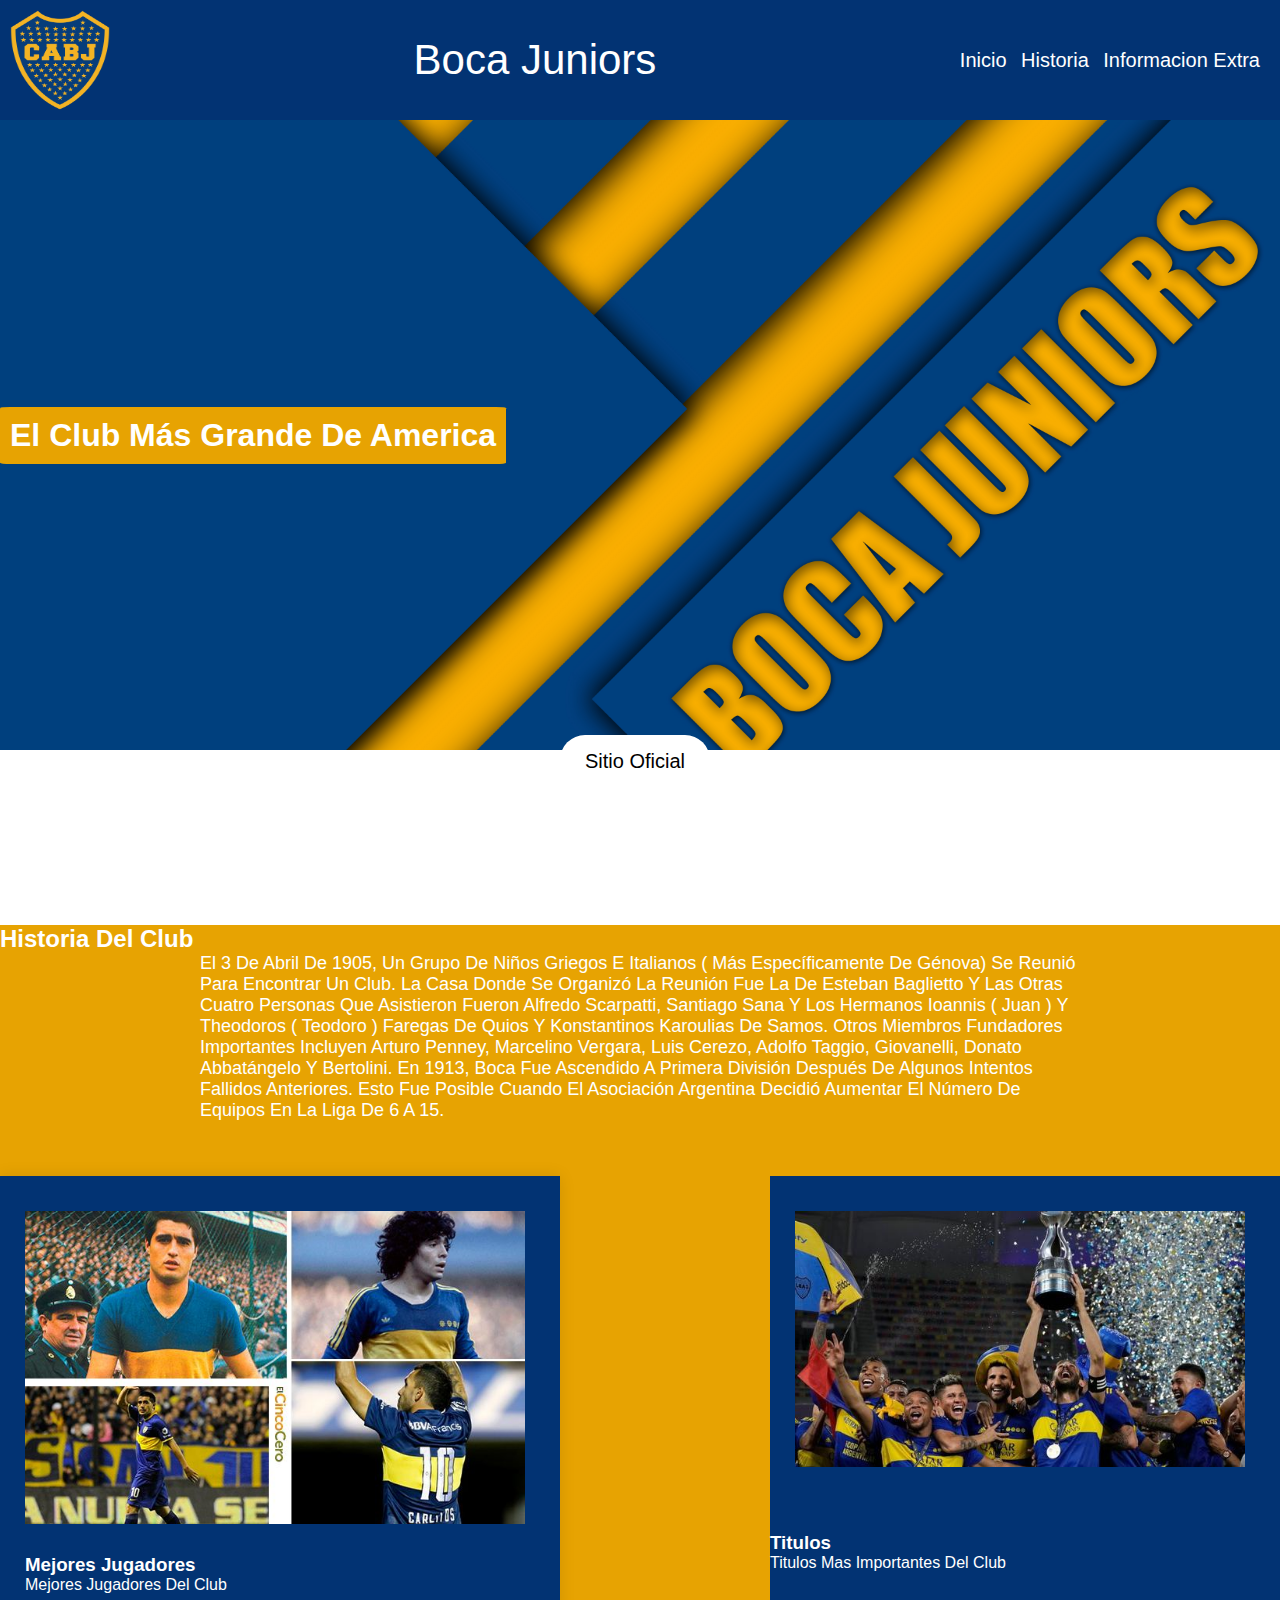
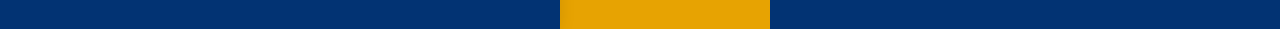
<file: index.html>
<!DOCTYPE html>
<html lang="en">

<head>
    <meta charset="UTF-8">
    <meta name="viewport" content="width=device-width, initial-scale=1.0">
    <title>Boca Juniors</title>
    <link rel="stylesheet" href="style.css">
</head>

<body>
    <header>
        <div class="menu-container">
            <img class="logo" src="Imagenes/LogoNew.png" alt="">
        </div>
        <div class="texto">Boca Juniors
        </div>
        <div>
            <div>
                <a href="#">Inicio</a>
                <a href="#historia">Historia</a>
                <a href="#jugadores">Informacion Extra</a>
            </div>
        </div>
    </header>
    <div class="diseno">
                <div class="diseno-texto">
                    <div class="texto-encabezado">
                        <h1>El club más grande de America</h1>
                    </div>
                </div>
    </div>
    
    <div class="boton-diseno">
        <a href="https://bocajuniors.com.ar/?lang=en" class="btn-1">Sitio Oficial</a>
    </div>

    <div class="Historia" id="historia">

        <h2>Historia Del Club</h2>
        <p class="txt-1">
            El 3 de abril de 1905, un grupo de niños griegos e italianos ( más específicamente de Génova) se reunió para
            encontrar un club. La casa donde se organizó la reunión fue la de Esteban Baglietto y las otras cuatro
            personas que asistieron fueron Alfredo Scarpatti, Santiago Sana y los hermanos Ioannis ( Juan ) y Theodoros
            ( Teodoro ) Faregas de Quios y Konstantinos Karoulias de Samos. Otros miembros fundadores importantes
            incluyen Arturo Penney, Marcelino Vergara, Luis Cerezo, Adolfo Taggio, Giovanelli, Donato Abbatángelo y
            Bertolini.

            En 1913, Boca fue ascendido a Primera División después de algunos intentos fallidos anteriores. Esto fue
            posible cuando el Asociación argentina decidió aumentar el número de equipos en la liga de 6 a 15.
        </p>

        <div class="group-services">
            <div class="jugadores" id="jugadores">
                <div class="service">
                    <a href="index2.html"><img src="Imagenes/jugadoresb.jpg" alt=""></a>    
                    <h3>Mejores Jugadores</h3>
                    <p> Mejores jugadores del club </p>
                </div>

            </div>
            <div class="group-services">
                <div class="titulos" id="titulos">
                    <a href="index3.html"><img src="Imagenes/titulos.jpg" alt=""></a> 
                    <h3> Titulos </h3>
                    <p> Titulos mas importantes del club</p>
                </div>

            </div>

        </div>

    </div>

    </section>

    

</body>

</html>
</file>
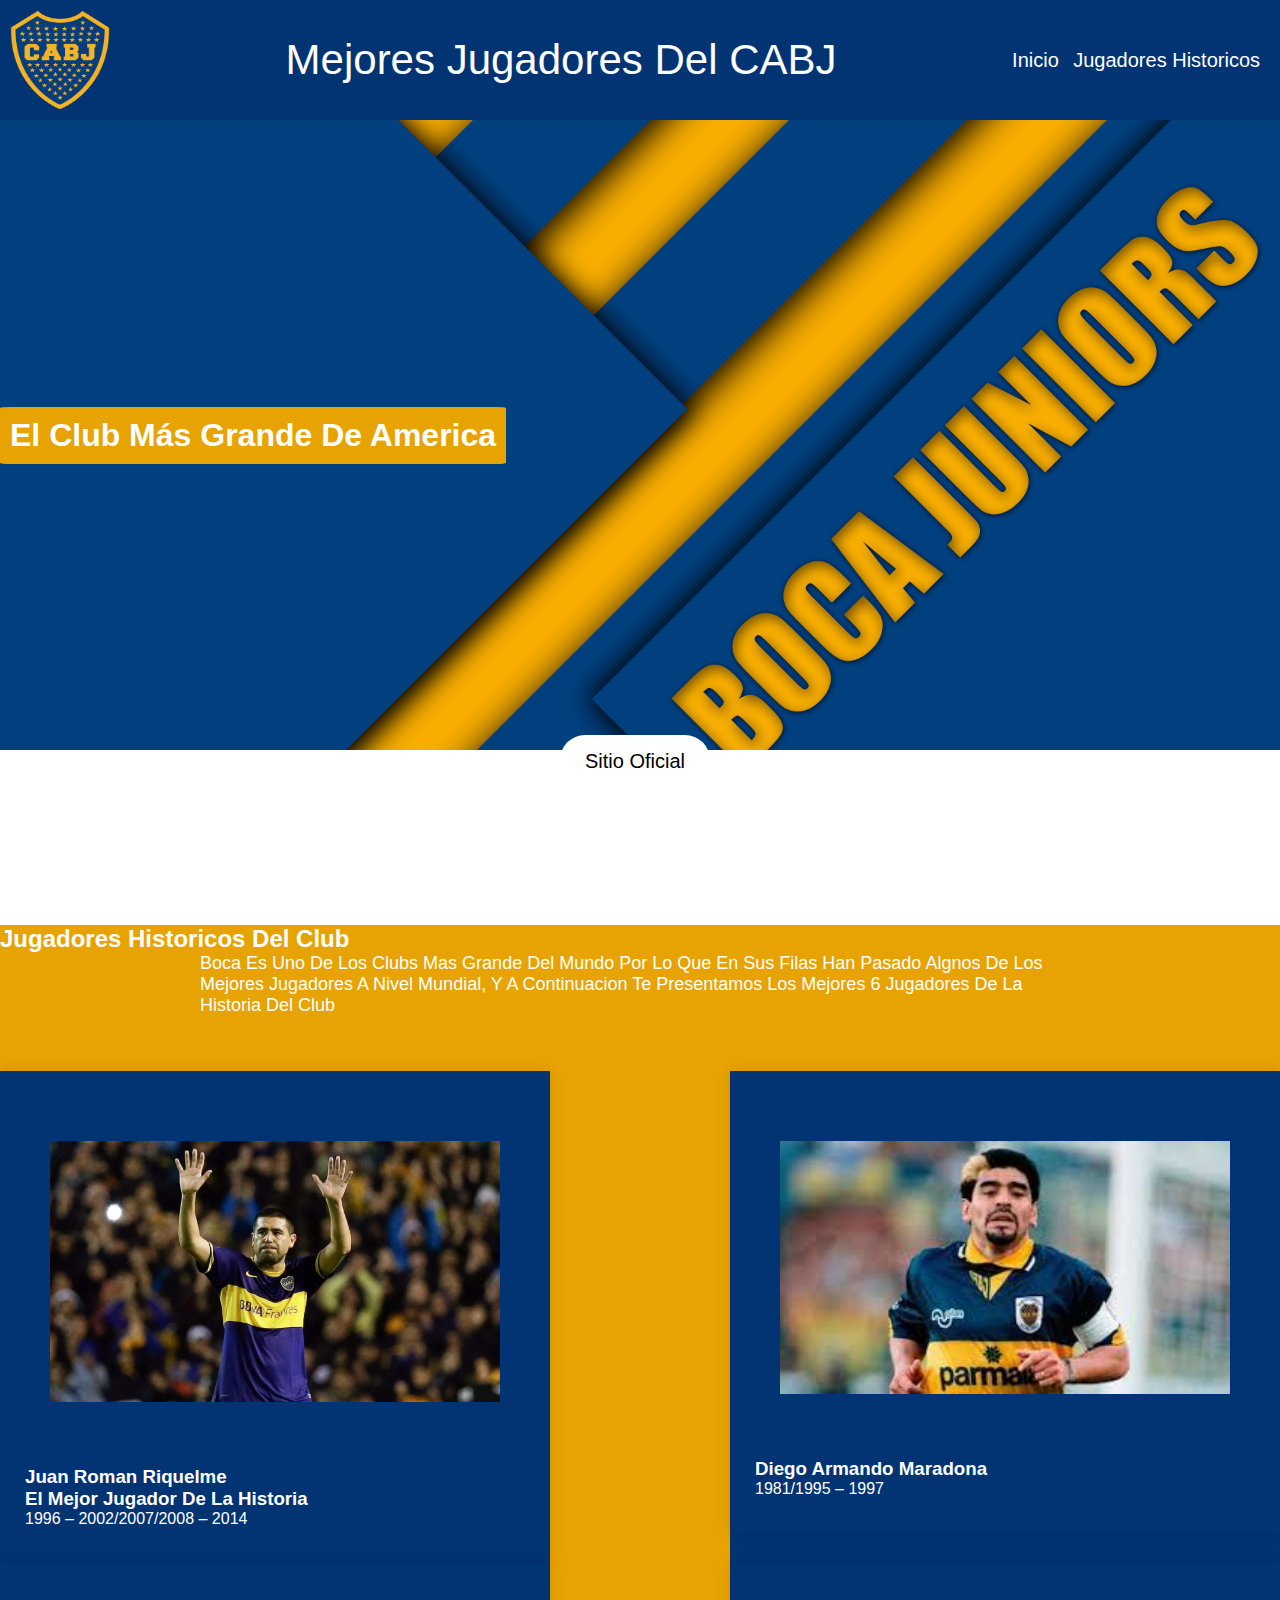
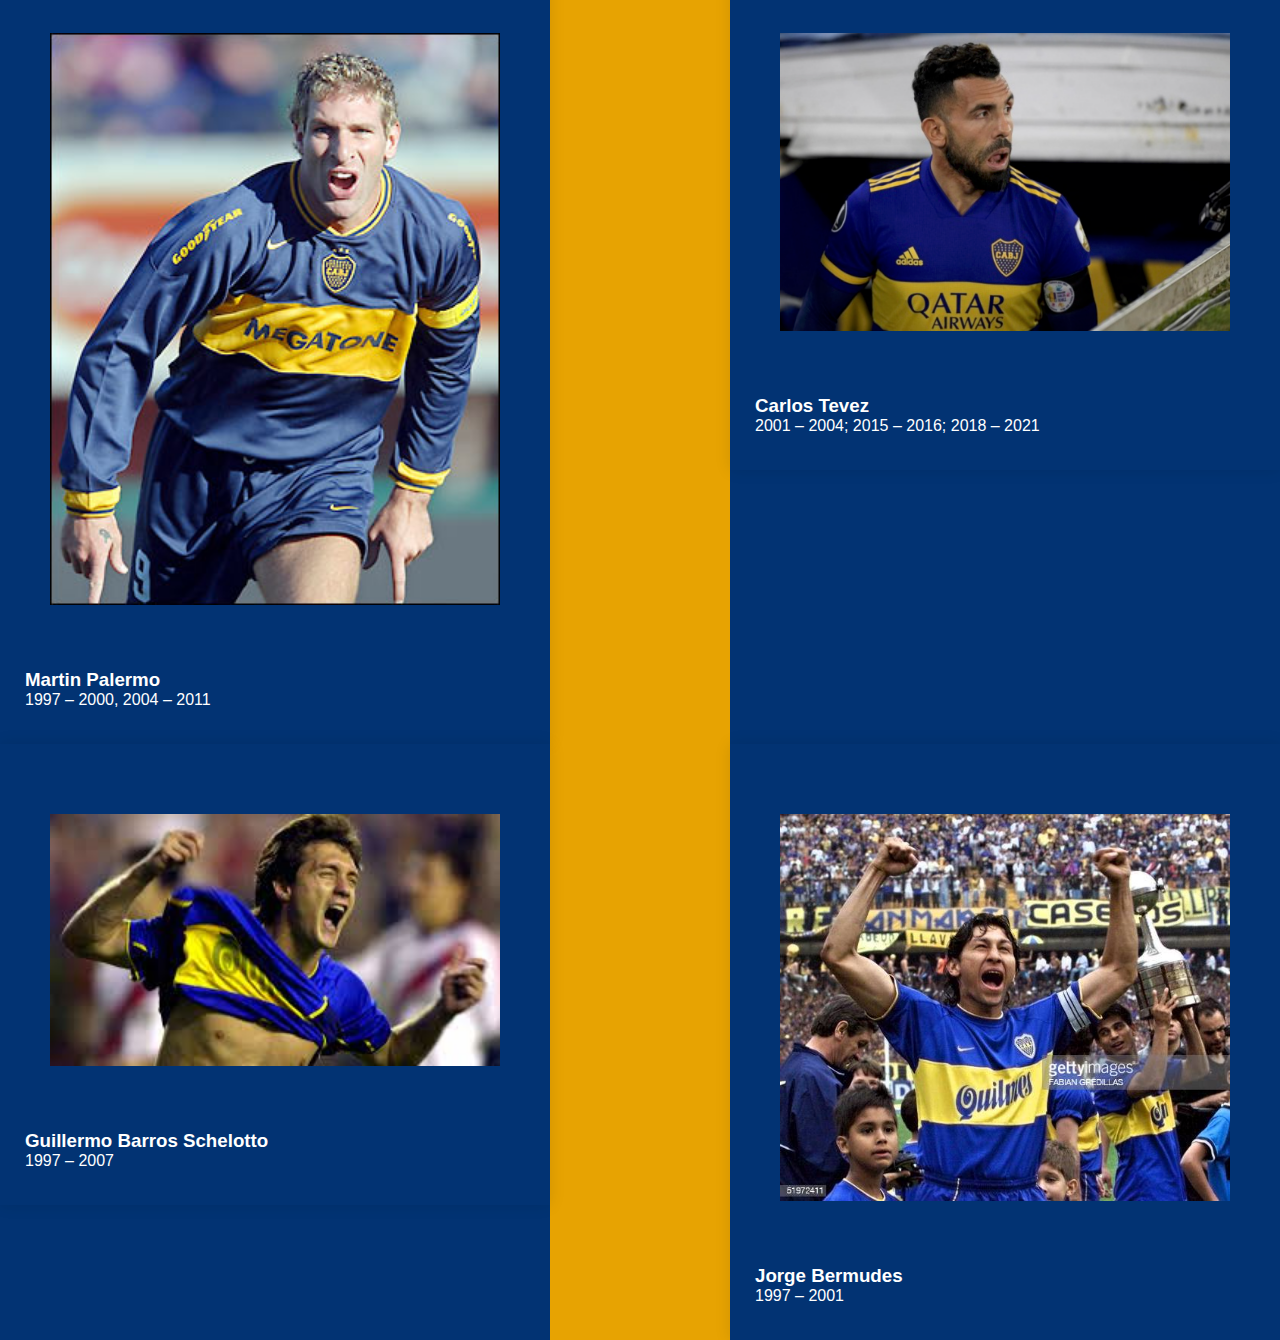
<file: index2.html>
<!DOCTYPE html>
<html lang="en">

<head>
    <meta charset="UTF-8">
    <meta name="viewport" content="width=device-width, initial-scale=1.0">
    <title>Mejores Jugadores</title>
    <link rel="stylesheet" href="style2.css">
</head>

<body>
    <header>
        <div class="menu-container">
            <img class="logo" src="Imagenes/LogoNew.png" alt="">
        </div>
        <div class="texto">Mejores Jugadores del CABJ
        </div>
        <div>
            <div>
                <a href="#">Inicio</a>
                <a href="#jugadores">Jugadores Historicos</a>
            </div>
        </div>
    </header>
    <div class="diseno">
        <div class="diseno-texto">
            <div class="texto-encabezado">
                <h1>El club más grande de America</h1>
            </div>
        </div>
    </div>

    <div class="boton-diseno">
        <a href="https://bocajuniors.com.ar/?lang=en" class="btn-1">Sitio Oficial</a>
    </div>

    <div class="Historia" id="historia">

        <h2>Jugadores Historicos del club</h2>
        <p class="txt-1">
            Boca es uno de los clubs mas grande del mundo por lo que en sus filas han pasado algnos de los mejores
            jugadores a nivel mundial, y a continuacion te presentamos los mejores  6 jugadores de la historia del club
        </p>

        <div class="group-services">
            <div class="jugadores" id="jugadores">
                <div class="service">
                    <img src="Imagenes/riquelme.jpg" alt="">
                    <h3>Juan Roman Riquelme</h3>
                    <h3>El mejor jugador de la historia</h3>
                    <p> 1996 – 2002/2007/2008 – 2014 </p>
                </div>

            </div>

            <div class="jugadores" id="jugadores">
                <div class="service">
                    <img src="Imagenes/diego.jpg" alt="">
                    <h3>Diego Armando Maradona</h3>
                    <p> 1981/1995 – 1997 </p>
                </div>

            </div>


        </div>

        <div class="group-services">
            <div class="jugadores" id="jugadores">
                <div class="service">
                    <img src="Imagenes/palermo.jpg" alt="">
                    <h3>Martin Palermo</h3>
                    <p> 1997 – 2000, 2004 – 2011 </p>
                </div>

            </div>

            <div class="jugadores" id="jugadores">
                <div class="service">
                    <img src="Imagenes/tevez.png" alt="">
                    <h3>Carlos Tevez</h3>
                    <p> 2001 – 2004; 2015 – 2016; 2018 – 2021 </p>
                </div>

            </div>


        </div>

        <div class="group-services">
            <div class="jugadores" id="jugadores">
                <div class="service">
                    <img src="Imagenes/schelotto.jpg" alt="">
                    <h3>Guillermo Barros Schelotto</h3>
                    <p> 1997 – 2007 </p>
                </div>

            </div>

            <div class="jugadores" id="jugadores">
                <div class="service">
                    <img src="Imagenes/bermudes.jpg" alt="">
                    <h3>Jorge Bermudes</h3>
                    <p> 1997 – 2001 </p>
                </div>

            </div>


        </div>

</body>

</html>
</file>
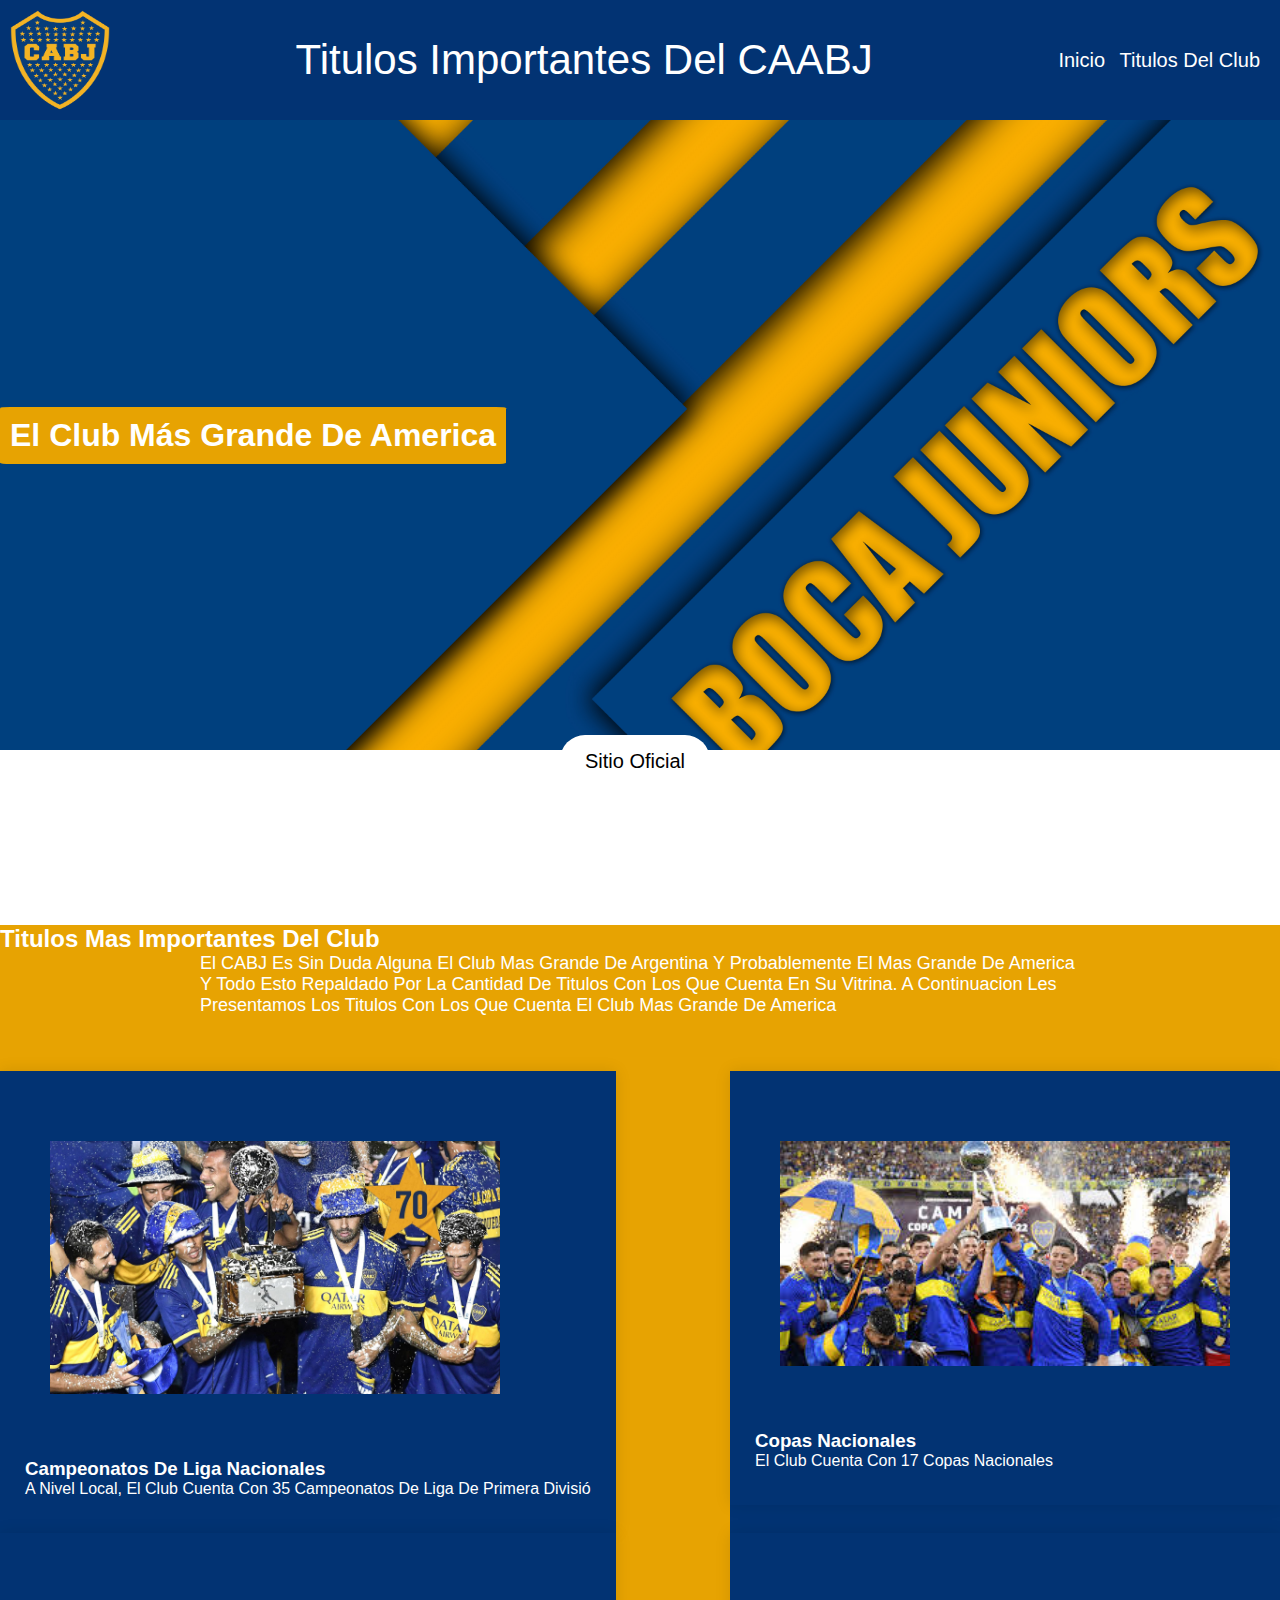
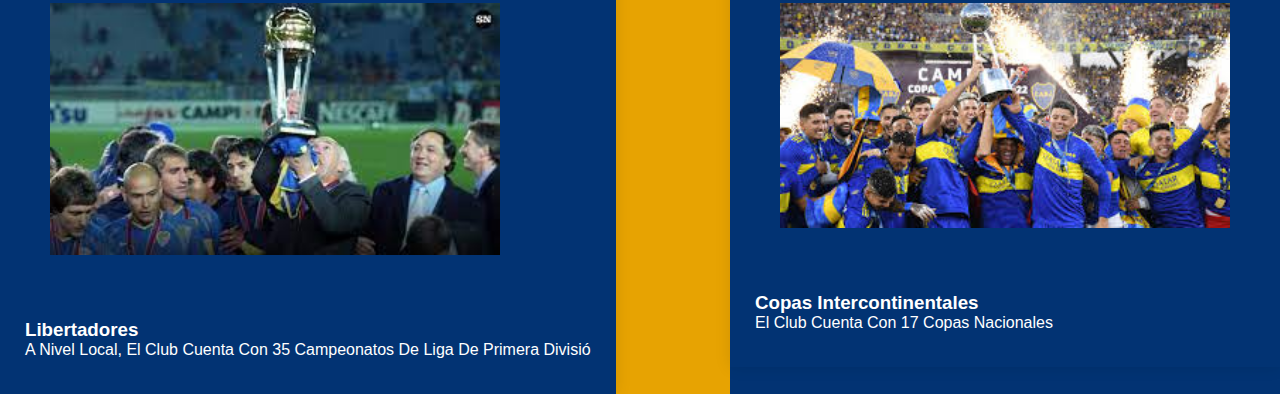
<file: index3.html>
<!DOCTYPE html>
<html lang="en">

<head>
    <meta charset="UTF-8">
    <meta name="viewport" content="width=device-width, initial-scale=1.0">
    <title>Titulos mas importantes del Club</title>
    <link rel="stylesheet" href="style3.css">

</head>

<body>
    <header>
        <div class="menu-container">
            <img class="logo" src="Imagenes/LogoNew.png" alt="">
        </div>
        <div class="texto">Titulos Importantes del CAABJ
        </div>
        <div>
            <div>
                <a href="#">Inicio</a>
                <a href="#historia">Titulos del club</a>
            </div>
        </div>
    </header>
    <div class="diseno">
        <div class="diseno-texto">
            <div class="texto-encabezado">
                <h1>El club más grande de America</h1>
            </div>
        </div>
    </div>

    <div class="boton-diseno">
        <a href="https://bocajuniors.com.ar/?lang=en" class="btn-1">Sitio Oficial</a>
    </div>

    <div class="Historia" id="historia">

        <h2>Titulos mas importantes del club</h2>
        <p class="txt-1">
            El CABJ es sin duda alguna el club mas grande de Argentina y probablemente el mas grande de America y todo
            esto repaldado por la cantidad de titulos con los que cuenta en su vitrina. A continuacion les presentamos
            los titulos con los que cuenta El Club Mas Grande De America
        </p>

        <div class="group-services">
            <div class="jugadores" id="jugadores">
                <div class="service">
                    <img src="Imagenes/nacionales.jpg" alt="">
                    <h3>Campeonatos de liga nacionales</h3>
                    <p> A nivel local, el club cuenta con 35 campeonatos de liga de Primera Divisió</p>
                </div>

            </div>

            <div class="jugadores" id="jugadores">
                <div class="service">
                    <img src="Imagenes/copa.jpg" alt="">
                    <h3>Copas Nacionales</h3>
                    <p> El club cuenta con 17 copas nacionales </p>
                </div>

            </div>
        </div>

        <div class="group-services">
            <div class="jugadores" id="jugadores">
                <div class="service">
                    <img src="Imagenes/libertadores.jpg" alt="">
                    <h3>Libertadores</h3>
                    <p> A nivel local, el club cuenta con 35 campeonatos de liga de Primera Divisió</p>
                </div>

            </div>

            <div class="jugadores" id="jugadores">
                <div class="service">
                    <img src="Imagenes/copa.jpg" alt="">
                    <h3>Copas Intercontinentales</h3>
                    <p> El club cuenta con 17 copas nacionales </p>
                </div>

            </div>
        </div>



</body>

</html>
</file>
<file: style.css>
*{
    margin: 0;
    padding: 0;
    box-sizing: border-box;
    font-family: Arial, Helvetica, sans-serif;
    text-transform: capitalize;
    text-decoration: none;
}


header{
    display: flex;
    min-height: 100px;
    background-color: #023373;
    justify-content: space-between;
    align-items: center;
    padding: 10px;

}
.menu-container{
    display: flex;
    align-items: center;
}
.texto{
    font-family: Arial, Helvetica, sans-serif;
    font-size: 42px;
   color: #ffffff;
    align-items: space-between;
}

.menu-container .logo{
    width: 100px;
    height: 100px;
}

a{

    text-decoration: none;
    color: #ffffff;
    font-size: 20px;
    margin-right: 10px;
}

a:hover{
    color: #e7a302;

}

.container{
    max-width: 1100px;
    margin: 0 auto;

}

.menu.logo{
    font-weight: bold;
    font-size: 25px;
    
}

.texto-encabezado{
    padding: 10px;
    color: #ffffff;
}
.diseno{
    background-image: url("Imagenes/Flag_of_BOCA.png");
    background-position: center;
    background-repeat: no-repeat;
    background-size: cover;
    align-items: flex-start;
    justify-content: center;
    display: flex;
    flex-direction: column;
    min-height: 70vh;
}

.diseno-texto{
    border-radius: 2%;
    background-color: #e7a302;
}

.btn-1{
    display: inline-block;
    background-color: white;
    margin-top: 35px;
    padding: 15px 25px;
    border-radius: 25px;
    color: black;
    
}
.boton-diseno{
    margin-top: -50px;
    text-align: center;
    height: 225px;
    padding: 0px;
}
.btn-1:hover{
    background-color: white;
}

.diseno-btn{
    align-items: center;
}

.services{
    padding: 50px 0px;
    text-align: center;
    color: black ;
}   

.services h2{
    font-size: 55px;
    margin-bottom: 25px;
}

.txt-1 {
    font-size: 18px;
    padding: 0px 200px;
    margin-bottom: 55px;
}

.group-services{
    display: flex;
    justify-content: space-between;
}

.service{
    padding: 35px 25px;
    box-shadow: 0px 0px 15px rgba(0, 0, 0, 0.1);
}

.service img{
    width: 500px;
    margin-bottom: 25px;
}

.Historia{
    background-color:#e7a302;
    color: white ;
}

.jugadores{
    background-color:#023373;
    color: #ffffff;
}

.titulos{
    background-color:#023373;
    color: #ffffff;
}
.titulos img{
    width: 500px;
    margin-bottom: 25px;
    padding: 35px 25px;
}




@media screen and (max-width: 800px){
    header{
        height: auto;
        width: auto;
    }
    body{
        height: auto;
        width: auto;
    }
    .group-services{
        height: auto;
        width: auto;
    }
}
</file>
<file: style2.css>
*{
    margin: 0;
    padding: 0;
    box-sizing: border-box;
    font-family: Arial, Helvetica, sans-serif;
    text-transform: capitalize;
    text-decoration: none;
}


header{
    display: flex;
    min-height: 100px;
    background-color: #023373;
    justify-content: space-between;
    align-items: center;
    padding: 10px;

}
.menu-container{
    display: flex;
    align-items: center;
}
.texto{
    font-family: Arial, Helvetica, sans-serif;
    font-size: 42px;
   color: #ffffff;
    align-items: space-between;
}

.menu-container .logo{
    width: 100px;
    height: 100px;
}

a{

    text-decoration: none;
    color: #ffffff;
    font-size: 20px;
    margin-right: 10px;
}

a:hover{
    color: #e7a302;

}

.container{
    max-width: 1100px;
    margin: 0 auto;

}

.menu.logo{
    font-weight: bold;
    font-size: 25px;
    
}

.texto-encabezado{
    padding: 10px;
    color: #ffffff;
}
.diseno{
    background-image: url("Imagenes/Flag_of_BOCA.png");
    background-position: center;
    background-repeat: no-repeat;
    background-size: cover;
    align-items: flex-start;
    justify-content: center;
    display: flex;
    flex-direction: column;
    min-height: 70vh;
}

.diseno-texto{
    border-radius: 2%;
    background-color: #e7a302;
}

.btn-1{
    display: inline-block;
    background-color: white;
    margin-top: 35px;
    padding: 15px 25px;
    border-radius: 25px;
    color: black;
    
}
.boton-diseno{
    margin-top: -50px;
    text-align: center;
    height: 225px;
    padding: 0px;
}
.btn-1:hover{
    background-color: white;
}

.diseno-btn{
    align-items: center;
}

.services{
    padding: 50px 0px;
    text-align: center;
    color: black ;
}   

.services h2{
    font-size: 55px;
    margin-bottom: 25px;
}

.txt-1 {
    font-size: 18px;
    padding: 0px 200px;
    margin-bottom: 55px;
}

.group-services{
    display: flex;
    justify-content: space-between;
}

.service{
    padding: 35px 25px;
    box-shadow: 0px 0px 15px rgba(0, 0, 0, 0.1);
}

.service img{
    width: 500px;
    margin-bottom: 25px;
}

.Historia{
    background-color:#e7a302;
    color: white;
}

.jugadores{
    background-color:#023373;
    color: #ffffff;
}

.titulos{
    background-color:#023373;
    color: #ffffff;
}
.titulos img{
    width: 500px;
    margin-bottom: 25px;
    padding: 35px 25px;
}
.jugadores img{
    width: 500px;
    margin-bottom: 25px;
    padding: 35px 25px;
}


@media(max-width:800px){
    header{
        flex-direction: column;
    }

    a{
        font-size: 15px;
        margin-right: 10px;
    }
}
</file>
<file: style3.css>
*{
    margin: 0;
    padding: 0;
    box-sizing: border-box;
    font-family: Arial, Helvetica, sans-serif;
    text-transform: capitalize;
    text-decoration: none;
}


header{
    display: flex;
    min-height: 100px;
    background-color: #023373;
    justify-content: space-between;
    align-items: center;
    padding: 10px;

}
.menu-container{
    display: flex;
    align-items: center;
}
.texto{
    font-family: Arial, Helvetica, sans-serif;
    font-size: 42px;
   color: #ffffff;
    align-items: space-between;
}

.menu-container .logo{
    width: 100px;
    height: 100px;
}

a{

    text-decoration: none;
    color: #ffffff;
    font-size: 20px;
    margin-right: 10px;
}

a:hover{
    color: #e7a302;

}

.container{
    max-width: 1100px;
    margin: 0 auto;

}

.menu.logo{
    font-weight: bold;
    font-size: 25px;
    
}

.texto-encabezado{
    padding: 10px;
    color: #ffffff;
}
.diseno{
    background-image: url("Imagenes/Flag_of_BOCA.png");
    background-position: center;
    background-repeat: no-repeat;
    background-size: cover;
    align-items: flex-start;
    justify-content: center;
    display: flex;
    flex-direction: column;
    min-height: 70vh;
}

.diseno-texto{
    border-radius: 2%;
    background-color: #e7a302;
}

.btn-1{
    display: inline-block;
    background-color: white;
    margin-top: 35px;
    padding: 15px 25px;
    border-radius: 25px;
    color: black;
    
}
.boton-diseno{
    margin-top: -50px;
    text-align: center;
    height: 225px;
    padding: 0px;
}
.btn-1:hover{
    background-color: white;
}

.diseno-btn{
    align-items: center;
}

.services{
    padding: 50px 0px;
    text-align: center;
    color: black ;
}   

.services h2{
    font-size: 55px;
    margin-bottom: 25px;
}

.txt-1 {
    font-size: 18px;
    padding: 0px 200px;
    margin-bottom: 55px;
}

.group-services{
    display: flex;
    justify-content: space-between;
}

.service{
    padding: 35px 25px;
    box-shadow: 0px 0px 15px rgba(0, 0, 0, 0.1);
}

.service img{
    width: 500px;
    margin-bottom: 25px;
}

.Historia{
    background-color:#e7a302;
    color: white;
}

.jugadores{
    background-color:#023373;
    color: #ffffff;
}

.titulos{
    background-color:#023373;
    color: #ffffff;
}
.titulos img{
    width: 500px;
    margin-bottom: 25px;
    padding: 35px 25px;
}
.jugadores img{
    width: 500px;
    margin-bottom: 25px;
    padding: 35px 25px;
}


@media(max-width:800px){
    header{
        flex-direction: column;
    }

    a{
        font-size: 15px;
        margin-right: 10px;
    }
}
</file>
